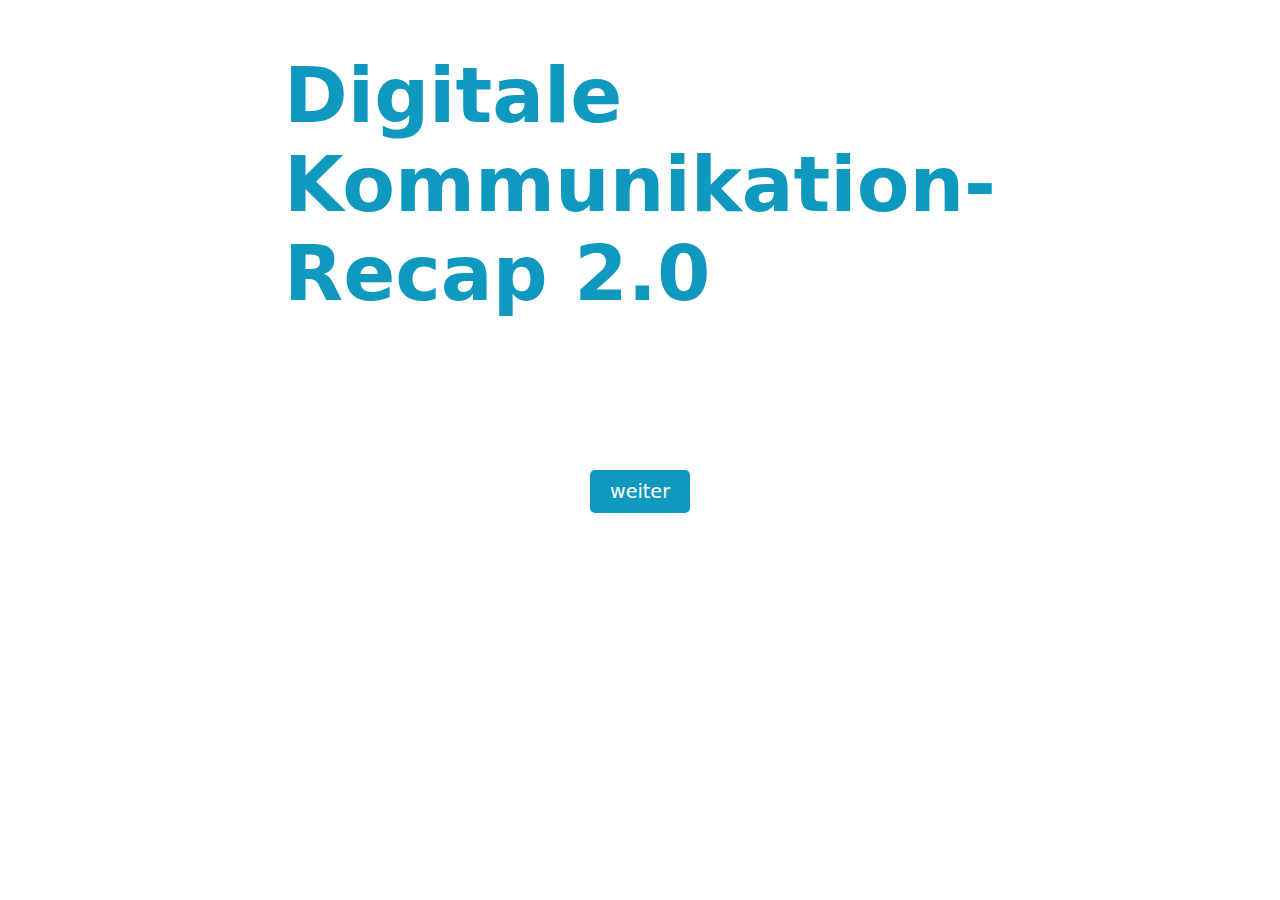
<file: index.html>
<!DOCTYPE html>
<html lang="en">
<head>
	<meta charset="UTF-8">
	<meta name="viewport" content="width=device-width, initial-scale=1.0">
	<title>Document</title>
	
	<link rel="stylesheet" href="style.css">

</head>
<body>

	
		<div class="container1" >
			<section><h1 class="animate slideInLeft">Digitale Kommunikation-Recap 2.0</h1></section>
	<section class="button-container">
		<a href="zweite-seite.html" class="button">weiter</a>
	</section>
</div>
	<h2></h2>
	<script src="index.js"></script>
</body>
</html>
</file>
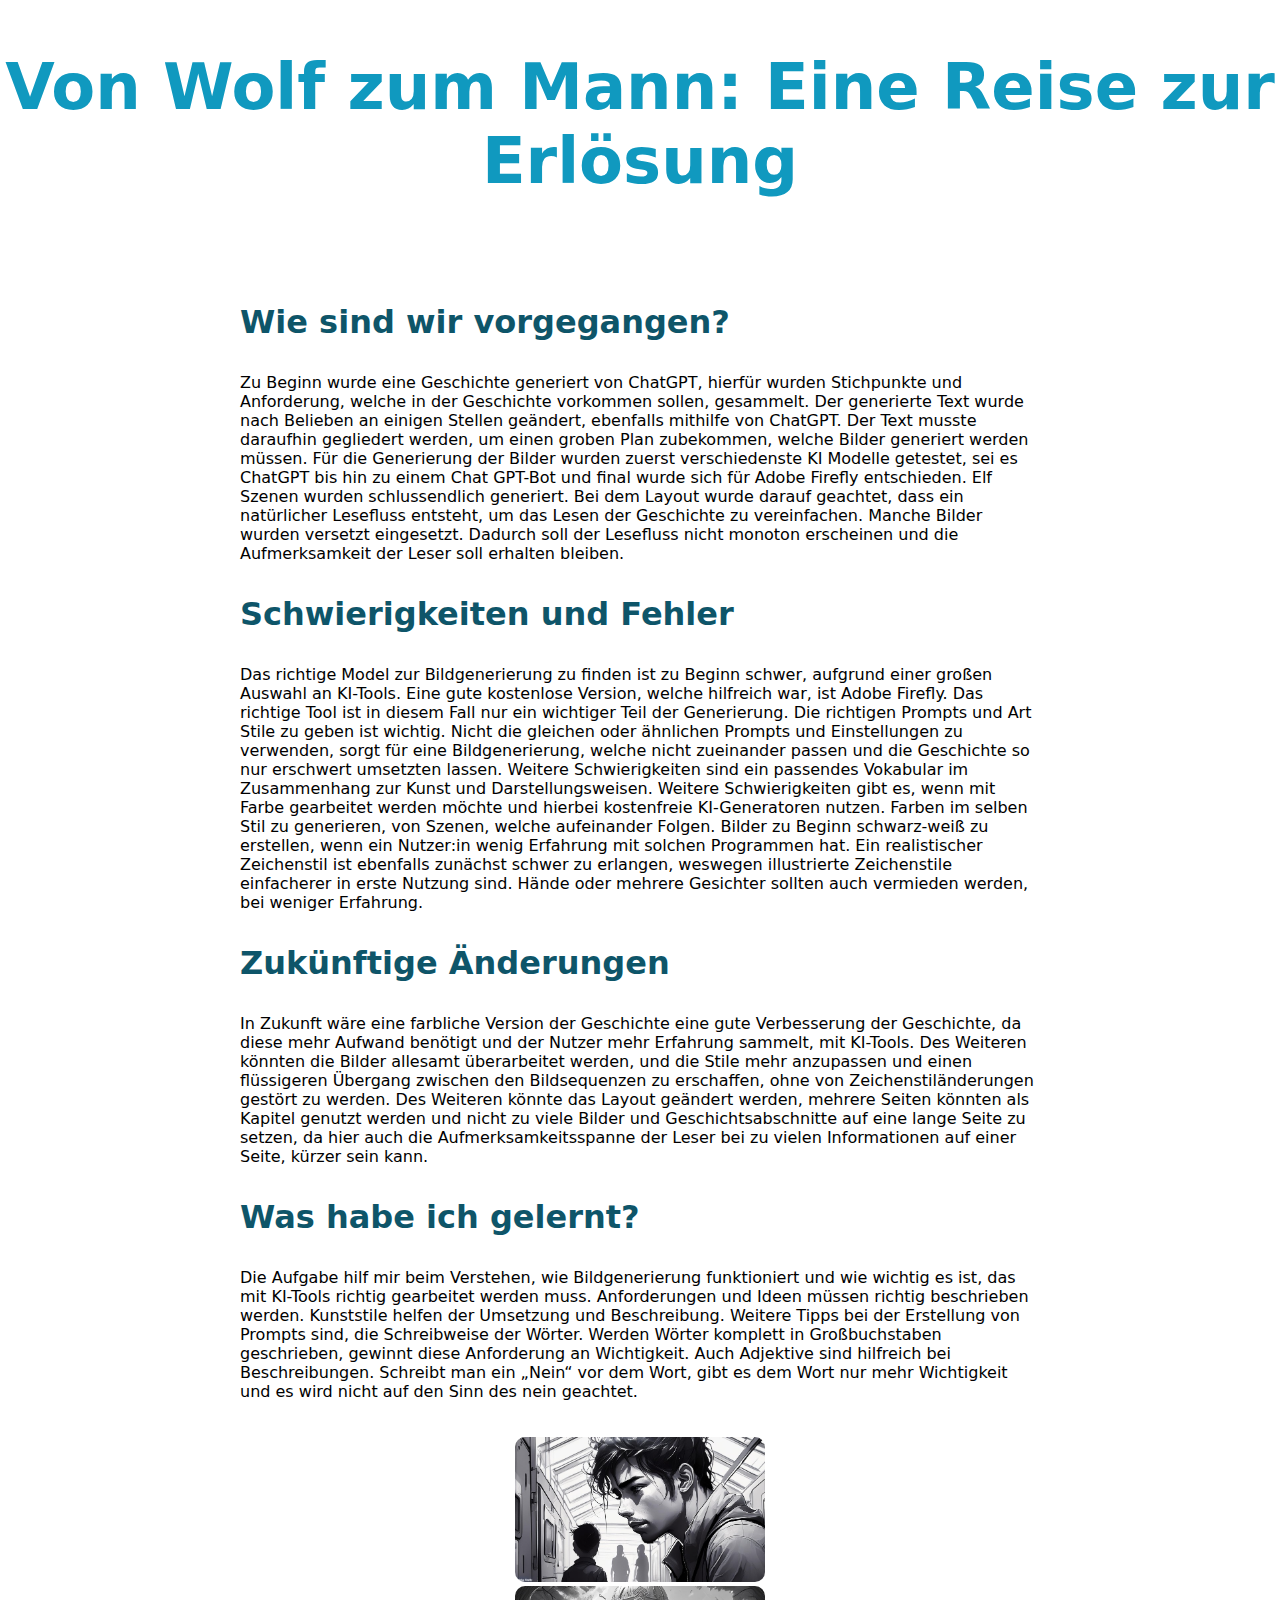
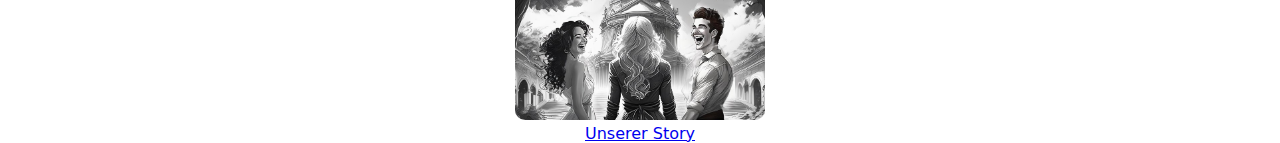
<file: generated-story.html>
<!DOCTYPE html>
<html lang="en">
<head>
    <meta charset="UTF-8">
    <meta name="viewport" content="width=device-width, initial-scale=1.0">
    <title>Document</title>
    <title>generated-story</title>
    <link rel="stylesheet" href="style.css">
	
</head>
<body>
    <h2>Von Wolf zum Mann: Eine Reise zur Erlösung  </h2>
    <section class="text-container">
        <h3>Wie sind wir vorgegangen?</h3>
            <p>Zu Beginn wurde eine Geschichte generiert von ChatGPT, hierfür wurden Stichpunkte und Anforderung, welche in der Geschichte vorkommen sollen, gesammelt. Der generierte Text wurde nach Belieben an einigen Stellen geändert, ebenfalls mithilfe von ChatGPT. Der Text musste daraufhin gegliedert werden, um einen groben Plan zubekommen, welche Bilder generiert werden müssen. Für die Generierung der Bilder wurden zuerst verschiedenste KI Modelle getestet, sei es ChatGPT bis hin zu einem Chat GPT-Bot und final wurde sich für Adobe Firefly entschieden. Elf Szenen wurden schlussendlich generiert. Bei dem Layout wurde darauf geachtet, dass ein natürlicher Lesefluss entsteht, um das Lesen der Geschichte zu vereinfachen. Manche Bilder wurden versetzt eingesetzt. Dadurch soll der Lesefluss nicht monoton erscheinen und die Aufmerksamkeit der Leser soll erhalten bleiben.</p>
            <h3>Schwierigkeiten und Fehler</h3>
            <p>Das richtige Model zur Bildgenerierung zu finden ist zu Beginn schwer, aufgrund einer großen Auswahl an KI-Tools. Eine gute kostenlose Version, welche hilfreich war, ist Adobe Firefly. Das richtige Tool ist in diesem Fall nur ein wichtiger Teil der Generierung. Die richtigen Prompts und Art Stile zu geben ist wichtig. Nicht die gleichen oder ähnlichen Prompts und Einstellungen zu verwenden, sorgt für eine Bildgenerierung, welche nicht zueinander passen und die Geschichte so nur erschwert umsetzten lassen. Weitere Schwierigkeiten sind ein passendes Vokabular im Zusammenhang zur Kunst und Darstellungsweisen. Weitere Schwierigkeiten gibt es, wenn mit Farbe gearbeitet werden möchte und hierbei kostenfreie KI-Generatoren nutzen. Farben im selben Stil zu generieren, von Szenen, welche aufeinander Folgen. Bilder zu Beginn schwarz-weiß zu erstellen, wenn ein Nutzer:in wenig Erfahrung mit solchen Programmen hat. Ein realistischer Zeichenstil ist ebenfalls zunächst schwer zu erlangen, weswegen illustrierte Zeichenstile einfacherer in erste Nutzung sind. Hände oder mehrere Gesichter sollten auch vermieden werden, bei weniger Erfahrung.</p>
            <h3>Zukünftige Änderungen </h3>
            <p>In Zukunft wäre eine farbliche Version der Geschichte eine gute Verbesserung der Geschichte, da diese mehr Aufwand benötigt und der Nutzer mehr Erfahrung sammelt, mit KI-Tools. Des Weiteren könnten die Bilder allesamt überarbeitet werden, und die Stile mehr anzupassen und einen flüssigeren Übergang zwischen den Bildsequenzen zu erschaffen, ohne von Zeichenstiländerungen gestört zu werden.
                Des Weiteren könnte das Layout geändert werden, mehrere Seiten könnten als Kapitel genutzt werden und nicht zu viele Bilder und Geschichtsabschnitte auf eine lange Seite zu setzen, da hier auch die Aufmerksamkeitsspanne der Leser bei zu vielen Informationen auf einer Seite, kürzer sein kann.</p>
                <h3>Was habe ich gelernt?</h3>
                <p>Die Aufgabe hilf mir beim Verstehen, wie Bildgenerierung funktioniert und wie wichtig es ist, das mit KI-Tools richtig gearbeitet werden muss. Anforderungen und Ideen müssen richtig beschrieben werden. Kunststile helfen der Umsetzung und Beschreibung. Weitere Tipps bei der Erstellung von Prompts sind, die Schreibweise der Wörter. Werden Wörter komplett in Großbuchstaben geschrieben, gewinnt diese Anforderung an Wichtigkeit. Auch Adjektive sind hilfreich bei Beschreibungen. Schreibt man ein „Nein“ vor dem Wort, gibt es dem Wort nur mehr Wichtigkeit und es wird nicht auf den Sinn des nein geachtet.</p>
               </section>
    <section class="image-gallery">
        <div class="row">
            <div class="image-col">
                <img src="assets/Vom-Wolf-zum-Mann-2.jpg" >
               
          </div> 
          </div>
        </section>     
  
        <section class="image-gallery">
            <div class="row">
            <div class="image-col">
                <img src="assets/Vom-wolf-zum-mann.jpg" >
          
            </div>
       </div>
    </section>
    <a href="https://generated-ai-story.netlify.app/"> Unserer Story</a>
    <script src="index.js"></script> 
</body>
</html>
</file>
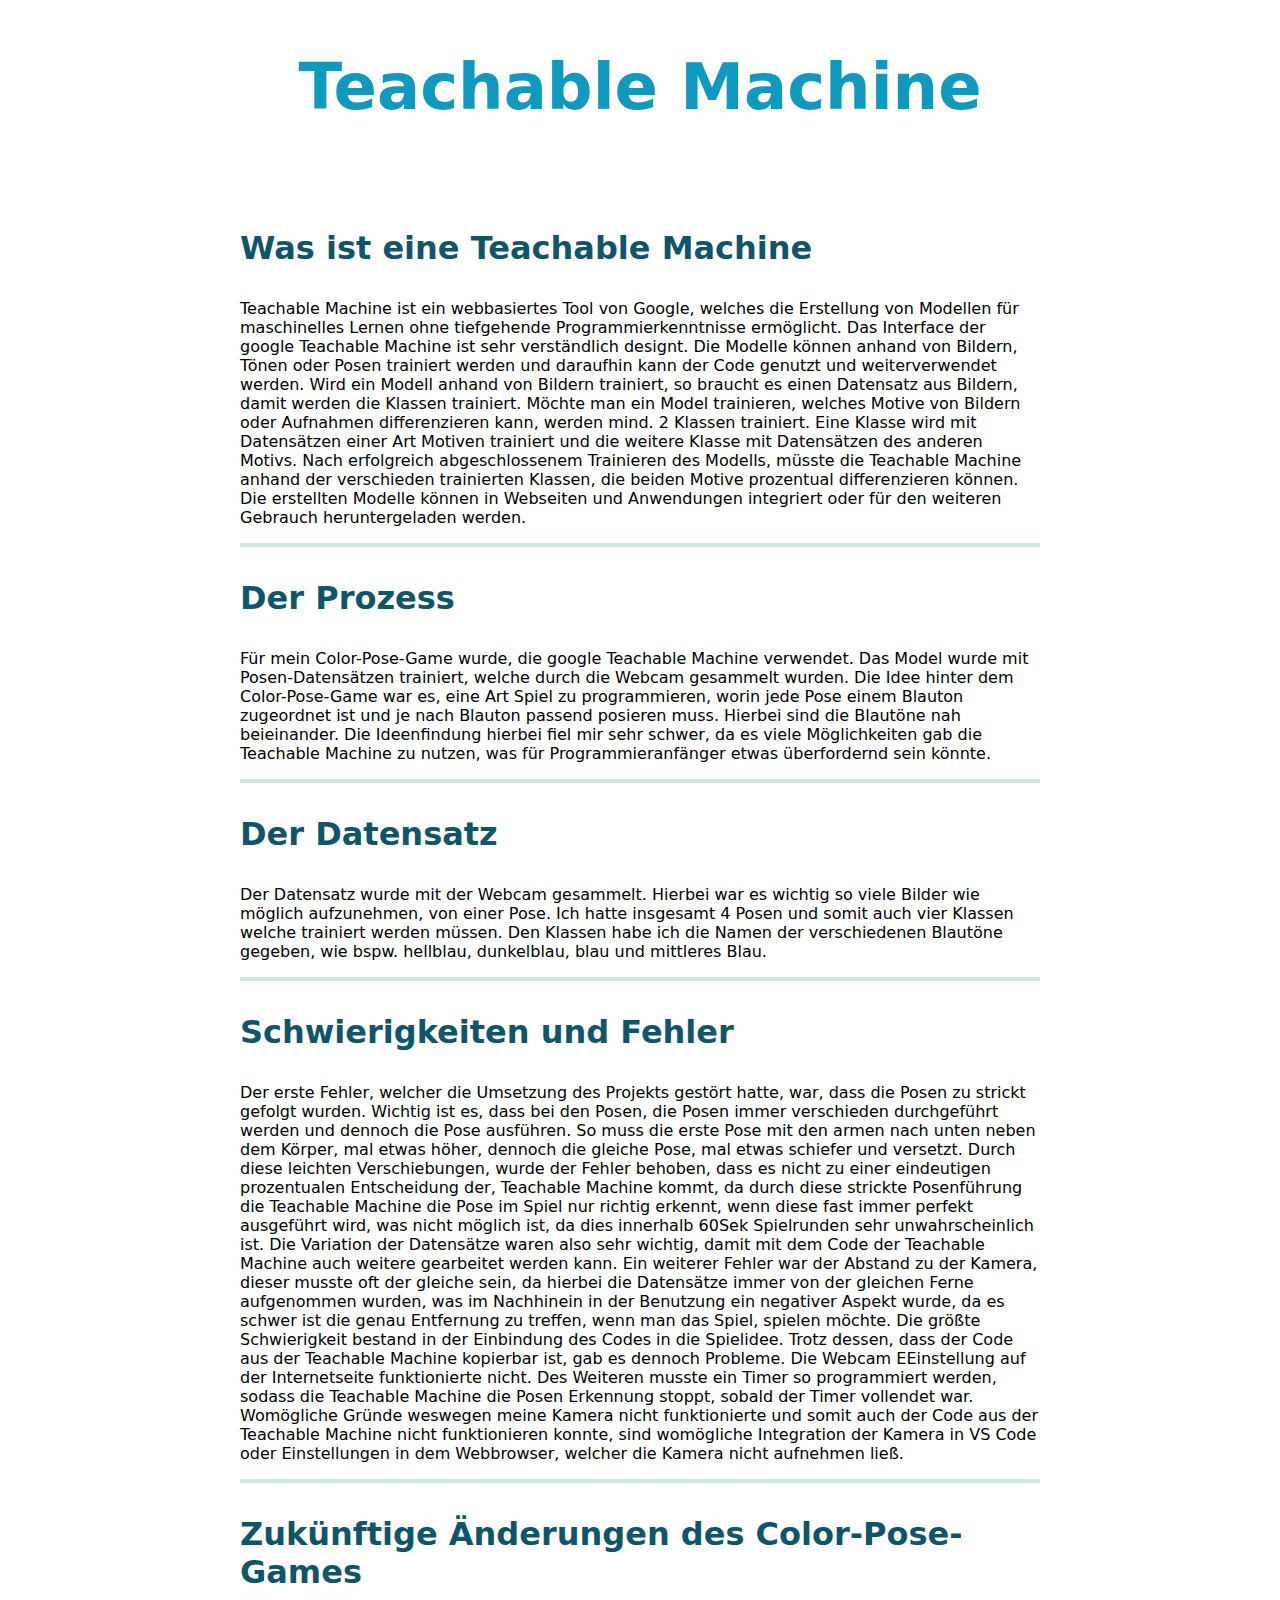
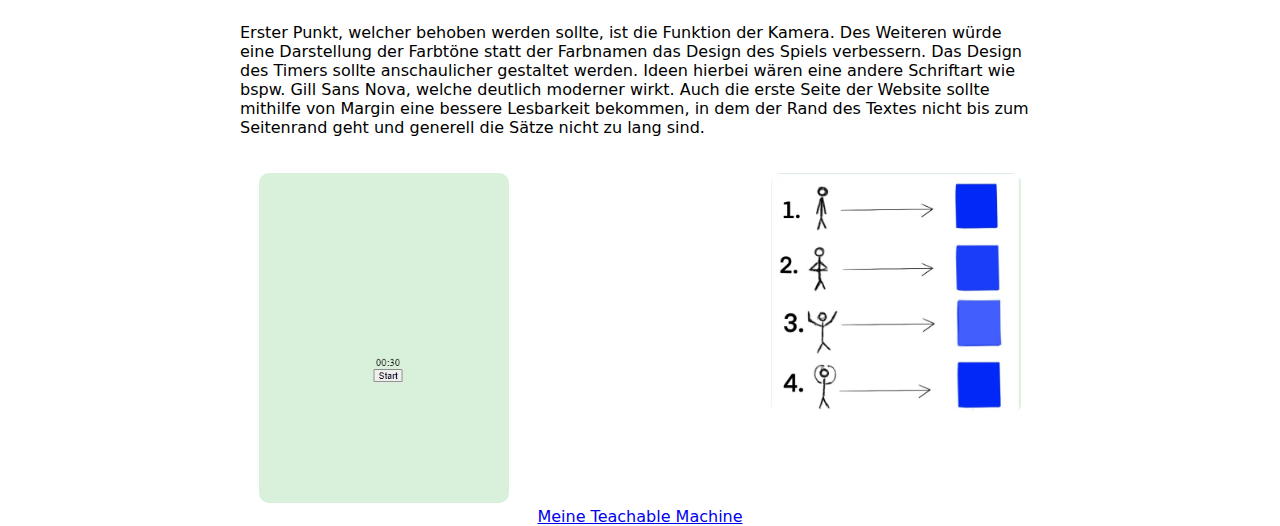
<file: teachable-machine.html>
<!DOCTYPE html>
<html lang="en">
<head>
    <meta charset="UTF-8">
    <meta name="viewport" content="width=device-width, initial-scale=1.0">
    <title>Document</title>
    <title>teachable-machine</title>
    <link rel="stylesheet" href="style.css">
	
</head>
<body>
    <h2>Teachable Machine </h2>
    <section class="text-container">
<h3>Was ist eine Teachable Machine</h3>
   <p> Teachable Machine ist ein webbasiertes Tool von Google, welches die Erstellung von Modellen für maschinelles Lernen ohne tiefgehende Programmierkenntnisse ermöglicht. Das Interface der google Teachable Machine ist sehr verständlich designt. Die Modelle können anhand von Bildern, Tönen oder Posen trainiert werden und daraufhin kann der Code genutzt und weiterverwendet werden. Wird ein Modell anhand von Bildern trainiert, so braucht es einen Datensatz aus Bildern, damit werden die Klassen trainiert. Möchte man ein Model trainieren, welches Motive von Bildern oder Aufnahmen differenzieren kann, werden mind. 2 Klassen trainiert. Eine Klasse wird mit Datensätzen einer Art Motiven trainiert und die weitere Klasse mit Datensätzen des anderen Motivs. Nach erfolgreich abgeschlossenem Trainieren des Modells, müsste die Teachable Machine anhand der verschieden trainierten Klassen, die beiden Motive prozentual differenzieren können. Die erstellten Modelle können in Webseiten und Anwendungen integriert oder für den weiteren Gebrauch heruntergeladen werden.  </p>
   <hr style="border: 2.5px solid rgba(83, 172, 162, 0.273);">
   <h3>Der Prozess</h3>
   <p>Für mein Color-Pose-Game wurde, die google Teachable Machine verwendet. Das Model wurde mit Posen-Datensätzen trainiert, welche durch die Webcam gesammelt wurden. Die Idee hinter dem Color-Pose-Game war es, eine Art Spiel zu programmieren, worin jede Pose einem Blauton zugeordnet ist und je nach Blauton passend posieren muss. Hierbei sind die Blautöne nah beieinander. Die Ideenfindung hierbei fiel mir sehr schwer, da es viele Möglichkeiten gab die Teachable Machine zu nutzen, was für Programmieranfänger etwas überfordernd sein könnte.</p>
   <hr style="border: 2.5px solid rgba(83, 172, 162, 0.273);">
   <h3>Der Datensatz</h3> 
   <p>Der Datensatz wurde mit der Webcam gesammelt. Hierbei war es wichtig so viele Bilder wie möglich aufzunehmen, von einer Pose. Ich hatte insgesamt 4 Posen und somit auch vier Klassen welche trainiert werden müssen. Den Klassen habe ich die Namen der verschiedenen Blautöne gegeben, wie bspw. hellblau, dunkelblau, blau und mittleres Blau.</p>
   <hr style="border: 2.5px solid rgba(83, 172, 162, 0.273);">
   <h3>Schwierigkeiten und Fehler</h3> 
   <p>Der erste Fehler, welcher die Umsetzung des Projekts gestört hatte, war, dass die Posen zu strickt gefolgt wurden. Wichtig ist es, dass bei den Posen, die Posen immer verschieden durchgeführt werden und dennoch die Pose ausführen. So muss die erste Pose mit den armen nach unten neben dem Körper, mal etwas höher, dennoch die gleiche Pose, mal etwas schiefer und versetzt. Durch diese leichten Verschiebungen, wurde der Fehler behoben, dass es nicht zu einer eindeutigen prozentualen Entscheidung der, Teachable Machine kommt, da durch diese strickte Posenführung die Teachable Machine die Pose im Spiel nur richtig erkennt, wenn diese fast immer perfekt ausgeführt wird, was nicht möglich ist, da dies innerhalb 60Sek Spielrunden sehr unwahrscheinlich ist. Die Variation der Datensätze waren also sehr wichtig, damit mit dem Code der Teachable Machine auch weitere gearbeitet werden kann. Ein weiterer Fehler war der Abstand zu der Kamera, dieser musste oft der gleiche sein, da hierbei die Datensätze immer von der gleichen Ferne aufgenommen wurden, was im Nachhinein in der Benutzung ein negativer Aspekt wurde, da es schwer ist die genau Entfernung zu treffen, wenn man das Spiel, spielen möchte.

    Die größte Schwierigkeit bestand in der Einbindung des Codes in die Spielidee. Trotz dessen, dass der Code aus der Teachable Machine kopierbar ist, gab es dennoch Probleme. Die Webcam EEinstellung auf der Internetseite funktionierte nicht. Des Weiteren musste ein Timer so programmiert werden, sodass die Teachable Machine die Posen Erkennung stoppt, sobald der Timer vollendet war.
Womögliche Gründe weswegen meine Kamera nicht funktionierte und somit auch der Code aus der Teachable Machine nicht funktionieren konnte, sind womögliche Integration der Kamera in VS Code oder Einstellungen in dem Webbrowser, welcher die Kamera nicht aufnehmen ließ.
   </p>
   <hr style="border: 2.5px solid rgba(83, 172, 162, 0.273);">
   <h3> Zukünftige Änderungen des Color-Pose-Games</h3>
   <p>Erster Punkt, welcher behoben werden sollte, ist die Funktion der Kamera. Des Weiteren würde eine Darstellung der Farbtöne statt der Farbnamen das Design des Spiels verbessern.
    Das Design des Timers sollte anschaulicher gestaltet werden. Ideen hierbei wären eine andere Schriftart wie bspw. Gill Sans Nova, welche deutlich moderner wirkt. Auch die erste Seite der Website sollte mithilfe von Margin eine bessere Lesbarkeit bekommen, in dem der Rand des Textes nicht bis zum Seitenrand geht und generell die Sätze nicht zu lang sind.</p>
    </section>
    <section class="image-gallery">
        <div class="row">
            <div class="image-col">
                <img src="assets/teachable machine beispiel 2.jpg" >
               
            </div>
            <div class="image-col">
                <img src="assets/teachable machine beispiel.jpg" >
          
            </div>
        </div> 
    </section>
    <a href="https://my-teachable-machine.netlify.app">Meine Teachable Machine</a>
    <script src="index.js"></script> 
</body>
</html>
</file>
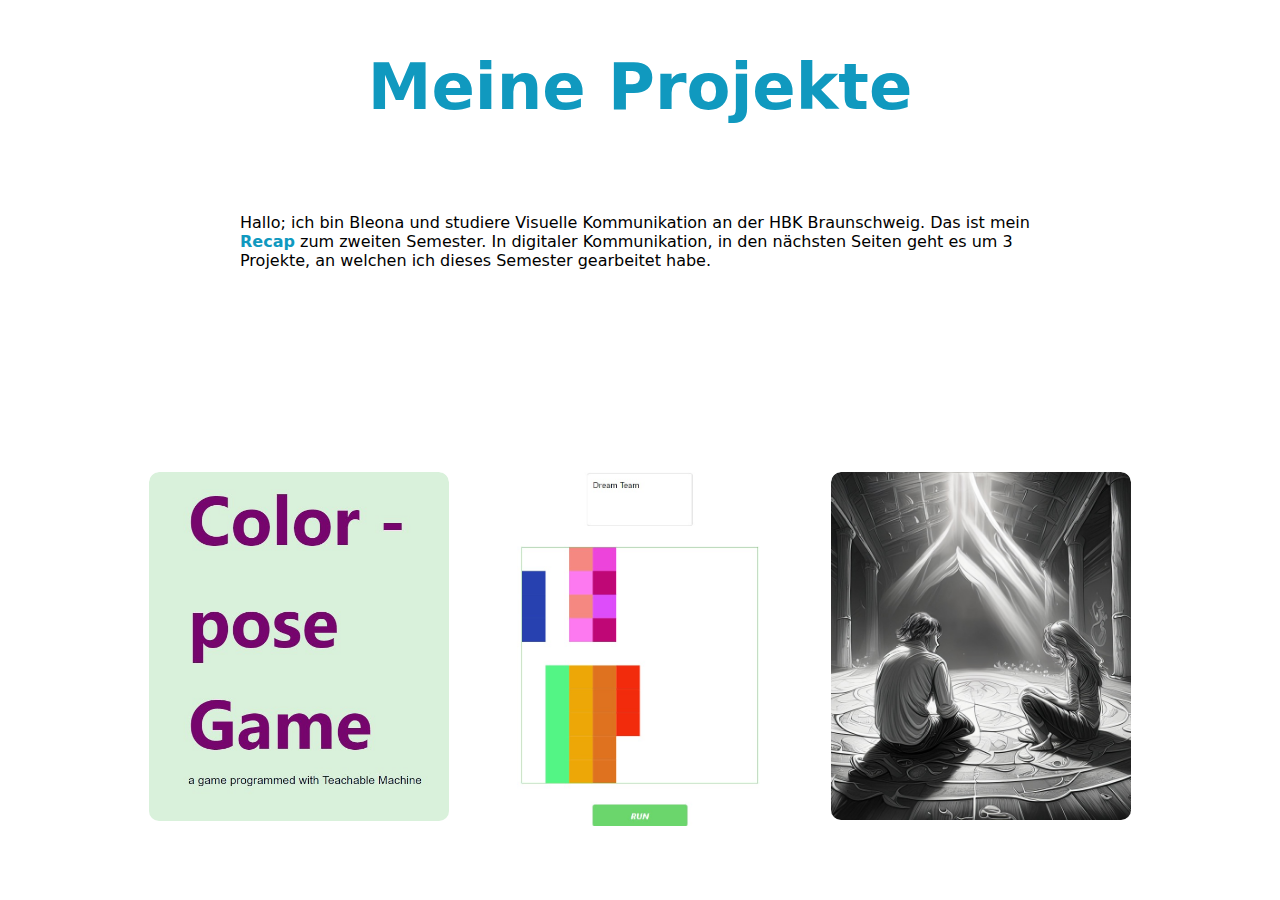
<file: zweite-seite.html>
<!DOCTYPE html>
<html lang="en">
<head>
    <meta charset="UTF-8">
    <meta name="viewport" content="width=device-width, initial-scale=1.0">
    <title>zweite Seite</title>
    <link rel="stylesheet" href="style.css">
	
</head>
<body>
  
        <h2>Meine Projekte</h2>
         <section class="text-container">
                <p>Hallo; ich bin Bleona und studiere Visuelle Kommunikation an der HBK Braunschweig. Das ist mein <strong>Recap</strong> zum zweiten Semester. In digitaler Kommunikation, in den nächsten Seiten geht es um 3 Projekte, an welchen ich dieses Semester gearbeitet habe. </p>
            </section>
        <section class="Projekte">
         <div class="row">
           <div class="Projekte-col">
                    <a href="teachable-machine.html"> 
                    <img src="assets/teachable-machine-bild.jpg">
                    <div class="layer">
                        <h3>Teachable Machine</h3>
                    </div>
                    </a>
                </div>
                <div class="Projekte-col">
                    <a href="llm.html"> 
                    <img src="assets/llm-bild .jpg">
                    <div class="layer">
                        <h3>LLM</h3>
                    </div>
                    </a>
                </div>
                <div class="Projekte-col">
                    <a href="generated-story.html"> 
                    <img src="assets/teachable-machine-thumbnail.png">
                    <div class="layer">
                        <h3>Generated Story</h3>
                    </div>
                    </a>
                </div>
            </div>
        </section>
        
        
    
        <script src="index.js"></script> 
</body>
</html>
</file>
<file: style.css>
* {
  font-family: Seravek, 'Gill Sans Nova', Ubuntu, Calibri, 'DejaVu Sans', source-sans-pro, sans-serif;
  font-weight: light;
}
body {
  margin: 0;
  padding: 0;
 background-color: rgb(255, 255, 255);
  height: 100vh;
  display: flex;
 /* justify-content: center;*/
 align-items: center;
  flex-direction: column;
  box-sizing: border-box;
  
}
strong {
  color: rgb(16, 153, 191);
}


h1 {
  font-size: 6vw;
 
  color:rgb(16, 153, 191) ;
}
h2 {
  font-size: 4em;
  color: rgb(16, 153, 191);
  text-align: center;
  margin-top: 50px; /* Abstand nach oben */
  margin-bottom: 60px 0 20px;
  margin-left: 0;
  width: 100%;
}
h3{
  color: rgb(14, 85, 105);
  font-size: 2em;
}
.h1-container{
  margin-left: 500px;
  

}
.header-container {
  display: flex;
  align-items: center;
  justify-content: center;
  margin-bottom: 20px; /* Abstand zwischen Header und Text/Feldern */
  width: 100%;
  padding: 20px;
}
.text-container {
  max-width: 800px;
  padding: 20px;
  text-align: links;
  margin-bottom: 40px 0; /* Abstand zwischen Text und den Farbfeldern */
  width: 100%;
}

.container1{
  width: 50vw;
  display: flex;
  flex-direction: column; /* Elemente werden vertikal gestapelt */
  align-items: center; /* Zentriert den Inhalt horizontal */
}


@media (max-width:320px) {
  body{
  background-color: rgb(207, 241, 251);
  header {
    color: black
  }
}

}

.animate {
  animation-duration:1s;
  animation-fill-mode: both;
}

.animate--infinite {
  animation-iteration-count: infinite;
}
.animate--delay-1s{
  animation-delay: 1s;
}
.animate--fast{
  animation-duration: 0.3s; 
}
.animate--slow{
  animation-duration:3s;
}
@keyframes slideInLeft{ 
  from{
transform: translateX(-300px);
  }
  to{
transform: translateX(0);
  }
}
.slideInLeft {
 animation-name: slideInLeft;
 animation-timing-function: ease-in-out;

}
.logo-container {
  position: absolute;
  top: 0;
  left: 0;
  margin-right:500px;
  margin-top: 30px;
}
.logo {
  width: 100%;
  font-size: small; /* Größe des Logos anpassen */
}

.strong {
  color: rgb(6, 51, 87);
}
.button-container {
  margin-top: 100px; /* Abstand zum Text */

}

.button {
  display: inline-block;
  padding: 10px 20px;
  font-size: 1.2em;
  text-align: center;
  background-color: rgb(16, 153, 191); /* Button-Farbe */
  color: white;
  text-decoration: none;
  border-radius: 5px;
  transition: background-color 0.7s ease;
}

.button:hover {
  background-color: rgb(10, 120, 150); /* Button-Farbe beim Hover */
}
.Projekte {
  width: 100%;
  /*max-width: auto;*/
  text-align:center;
 /* padding-top: 50px ;*/
  padding-bottom: 50px;
  display: flex;
  justify-content: space-around;
  flex-wrap: wrap;
  margin-top: auto;
}
.Projekte-col {
  flex-basis: 30%;
  max-width: 300px; 
  border-radius: 10px;
  position: relative;
  overflow: hidden;
  margin-bottom: 20px;

}
.Projekte-col img{
width: 100%;
border-radius: 10px;
}
.image-gallery{
  width: 100%;
  display: flex;
  justify-content: center;

}
.image.col{
  flex-basis: 30%; /* Breite der Bilder auf großen Bildschirmen */
  max-width: 30%;
  margin-bottom: 20px;
  text-align: center;
}
.image-col img {
  width: 100%;
  height: auto;
  border-radius: 10px;
  max-width: 250px; /* Maximale Breite für die Bilder */}

.row {
  display: flex;
  justify-content: space-around;
 
  flex-wrap: wrap; /* Umbrüche bei kleineren Bildschirmen */
  width: 80%;
  margin: 0 auto; 
}

.layer {
  background:transparent ;
  height:100%;
  width: 100%;
  position: absolute;
  top: 0;
  left: 0;
  transition: 0.5s;
}
.layer:hover {
  background:rgb(159, 252, 249, 0.9) ; 
}
.layer h3 {
  width: 100%;
  font-weight: 500;
  color: #fff;
  font-size: 20px;
  bottom: 0;
  left: 50%;
  transform: translateX(-50%);
  position: absolute;
  opacity: 0;
  transition: 0.5s;
}
.layer:hover h3 {
  bottom: 49%;
  opacity: 1;

}
/* Stil für den Link */
/* Stil für den Link */


/* Stil für den Link im Hover-Zustand */
a:hover {
  background-color: #0056b3; /* Dunklere Hintergrundfarbe beim Überfahren */
}


a:hover {
  background-color: #0056b3; 
}

@media (max-width: 768px) {
  .Projekte-col {
    flex-basis: 45%; /* Breite der Felder auf Tablets */
  }
  .image-col {
    flex-basis: 48%; /* Breite der Bilder bei mittelgroßen Bildschirmen */
    max-width: 48%;}
}
@media (max-width: 1245px) {
  .Projekte-col {
    flex-basis: 100%; 
  }
}
.facilities{
  width:80%;
  margin: auto;
  text-align: center;
  padding-bottom: 100px;
}
</file>
